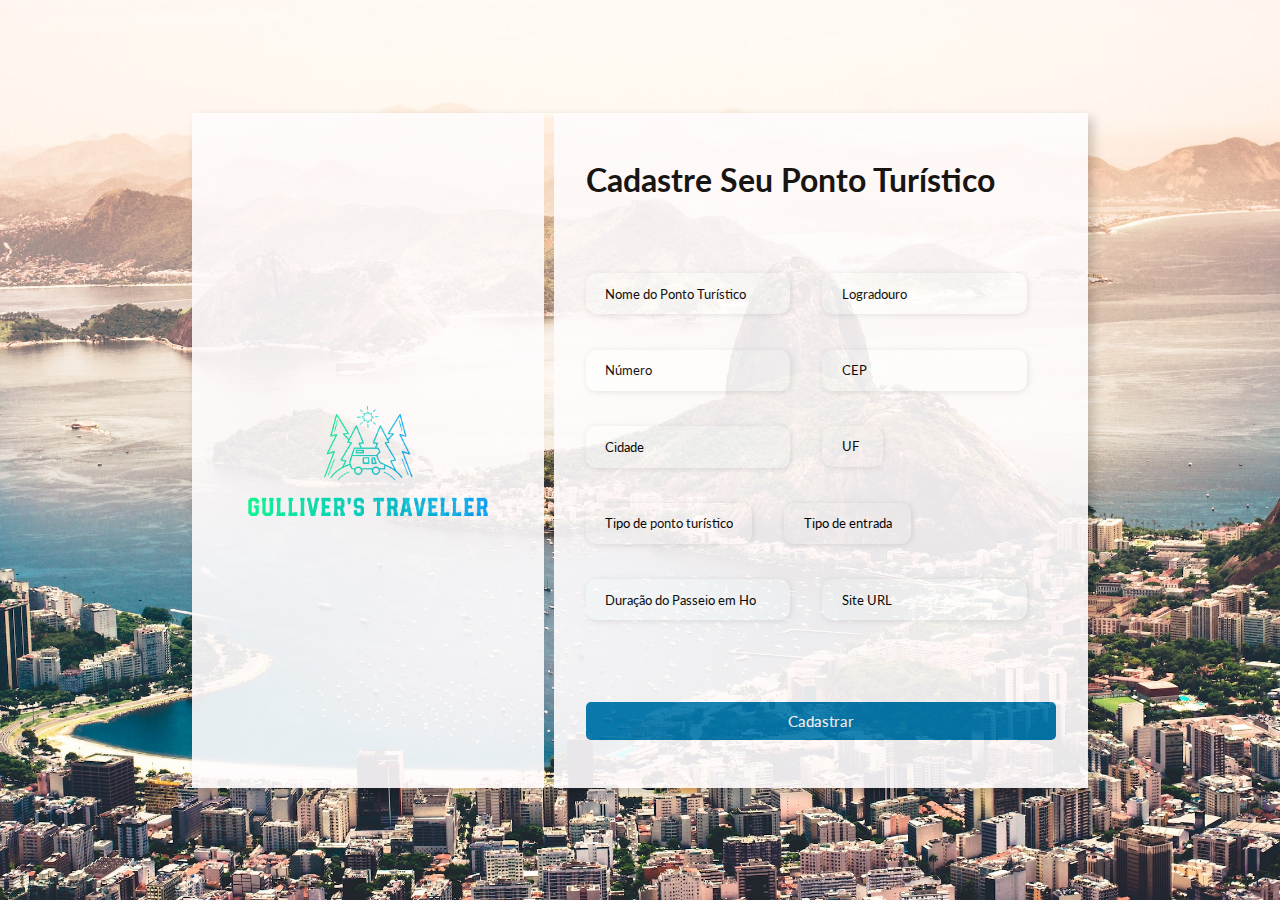
<file: index.html>
<!DOCTYPE html>
<html lang="pt-br">
<head>
    <meta charset="UTF-8">
    <meta http-equiv="X-UA-Compatible" content="IE=edge">
    <meta name="viewport" content="width=device-width, initial-scale=1.0">
    <link rel="stylesheet" href="css/forms.css">
    <title>Formulário de Cadastro</title>

</head>
<body>
    <div class="container">

        <div class="form-image">
            <img src="images/logo.png">
        </div>

        <div id="linha-vertical"></div>

        <div class="form">

            <form action="#">

                <div class="form-header">

                    <div class="title">
                        <h1>Cadastre Seu Ponto Turístico</h1>
                    </div>

                </div>

                <div class="input-group">

                    <div class="input-box">
                        <input id="localname" type="text" name="localname" placeholder="Nome do Ponto Turístico" required>
                    </div>

                    <div class="input-box">
                        <input id="publicplace" type="text" name="publicplace" placeholder="Logradouro" required>
                    </div>

                    <div class="input-box">
                        <input id="number" type="number" name="number" placeholder="Número" min="0" required>
                    </div>

                    <div class="input-box">
                        <input id="zipcode" type="number" name="zipcode" placeholder="CEP" min="0" required >
                    </div>

                    <div class="input-box">
                        <input id="city" type="text" name="city" placeholder="Cidade" required>
                    </div>

                    <div class="input-box">
                        <select class="input-state" class="dropdown" id="state" name="state" required>
                            <button>
                                <option disabled selected hidden>UF</option>
                                <option>AC</option>
                                <option>AL</option>
                                <option>AP</option>    
                                <option>AM</option>
                                <option>BA</option>    
                                <option>CE</option>
                                <option>DF</option>
                                <option>ES</option>
                                <option>GO</option>
                                <option>MA</option>
                                <option>MT</option>
                                <option>MS</option>
                                <option>MG</option>
                                <option>PA</option>
                                <option>PB</option>
                                <option>PR</option>
                                <option>PE</option>
                                <option>PI</option>
                                <option>RJ</option>
                                <option>RN</option>
                                <option>RS</option>
                                <option>RO</option>
                                <option>RR</option>
                                <option>SC</option>
                                <option>SP</option>
                                <option>SE</option>
                                <option>TO</option>
                            </button>
                        </select>
                    </div>

                    <div class="input-box">
                        <select class="input-type" class="dropdown" id="type" name="type" required>
                            <button>
                                <option disabled selected hidden>Tipo de ponto turístico</option>
                                <option>Cultura</option>
                                <option>Esporte</option>
                                <option>Gastronomia</option>
                                <option>Natureza</option>
                                <option>Noturno</option>
                                <option>Outros</option>
                            </button>
                        </select>
                    </div>

                    <div class="input-box">
                        <select class="input-time" class="dropdown" id="price" name="price" required>
                            <button>
                                <option disabled selected hidden>Tipo de entrada</option>
                                <option>Gratuita</option>
                                <option>Paga</option>
                            </button>
                        </select>
                    </div>

                    <div class="input-box">
                        <input id="duration" type="number" name="duration" placeholder="Duração do Passeio em Horas" min="0">
                    </div>

                    <div class="input-box">
                        <input id="site" type="text" name="site" placeholder="Site URL">
                    </div>
                 
                </div> 

                <div class="continue-button">
                    <button><a href="#">Cadastrar</a></button>
                </div>

            </form>
        </div>

    </div>

</body>
</html>
</file>
<file: css/forms.css>
@import url('https://fonts.googleapis.com/css2?family=Lato:wght@100;400;900&family=Open+Sans:wght@300;400;700&display=swap');

* {
    padding: 0;
    margin: 0;
    box-sizing: border-box;
    font-family: 'Lato', sans-serif;
}

body {
    background-image: url(../images/forms-background.jpg);
    background-color: #b6adb0;
    background-position: center; 
    background-repeat: no-repeat; 
    background-size: cover;
    width: 100%;
    height: 100vh;
    display: flex;
    justify-content: center;
    align-items: center;
}


.container {
    width: 70%;
    height: 75vh;
    display: flex;
    box-shadow: 5px 5px 10px rgba(0, 0, 0, .212);
    opacity: 0.90;
}

.container:hover {
    opacity: 1.0;
    transition: 0.2s;
}

#linha-vertical {
  margin: 5px;
}

.form-image {
    width: 40%;
    display: flex;
    justify-content: center;
    align-items: center;
    background-color: #FFFCFD;
    padding: 1rem;
}

.form-image img {
    width: 20rem;
}

.form {
    width: 80%;
    display: flex;
    flex-direction: column;
    justify-content: center;
    align-content: center;
    background-color: #FFFCFD;
    border-color: #0D0A0B;
    padding: 2rem;
}

.form-header h1{
    margin-bottom: 3rem;
    display: flex;
    justify-content: space-between;
}

p {
  font-size: 14px;
  font-family: 'Open Sans', sans-serif;
}

.input-group {
    display: flex;
    flex-wrap: wrap;
    column-gap: 2rem;
    row-gap: 0%;
    padding: 1rem 0;
}

.input-box {
    display: flex;
    flex-direction: column;
    column-gap: 2rem;
    margin-bottom: 1rem;
}

.input-box input {
    margin: 0.6rem 0;
    padding: 0.8rem 1.2rem;
    border: none;
    border-radius: 10px;
    box-shadow: 1px 1px 6px #0000001c;
}

.input-box select:hover, input:hover {
    background-color: #eeeeee75;
}

.input-box select:focus-visible, input:focus-visible {
    outline: 1px solid #0278AE;
}

.input-box input::placeholder {
    color: #000;
}

select {
    -webkit-appearance: none;
    margin: 0.6rem 0;
    padding: 0.8rem 1.2rem;
    background-color: #FFFCFD;
    border: none;
    border-radius: 10px;
    box-shadow: 1px 1px 6px #0000001c;
}

select::-webkit-scrollbar {
    width: 7px;
   }

select::-webkit-scrollbar-track {
    background: #0D0A0B;
    border-radius: 10px;
  }

select::-webkit-scrollbar-thumb {
    font-family: 'Lato', sans-serif;
    -webkit-border-radius: 10px;
    border-radius: 10px;
    background: #0278AE;
  }

select::-webkit-scrollbar-thumb:hover {
    background: #555;
  } 

.continue-button button{
    width: 100%;
    margin-top: 2.5rem;
    border: none;
    background-color: #0278AE;
    padding: 0.62rem;
    border-radius: 5px;
    cursor: pointer;
}

.continue-button button:hover{
    background-color: #0D0A0B;
}

.continue-button button a{
    text-decoration: none;
    font-size: 0.93rem;
    font-weight: 500;
    color: #FFFCFD;
}
</file>
